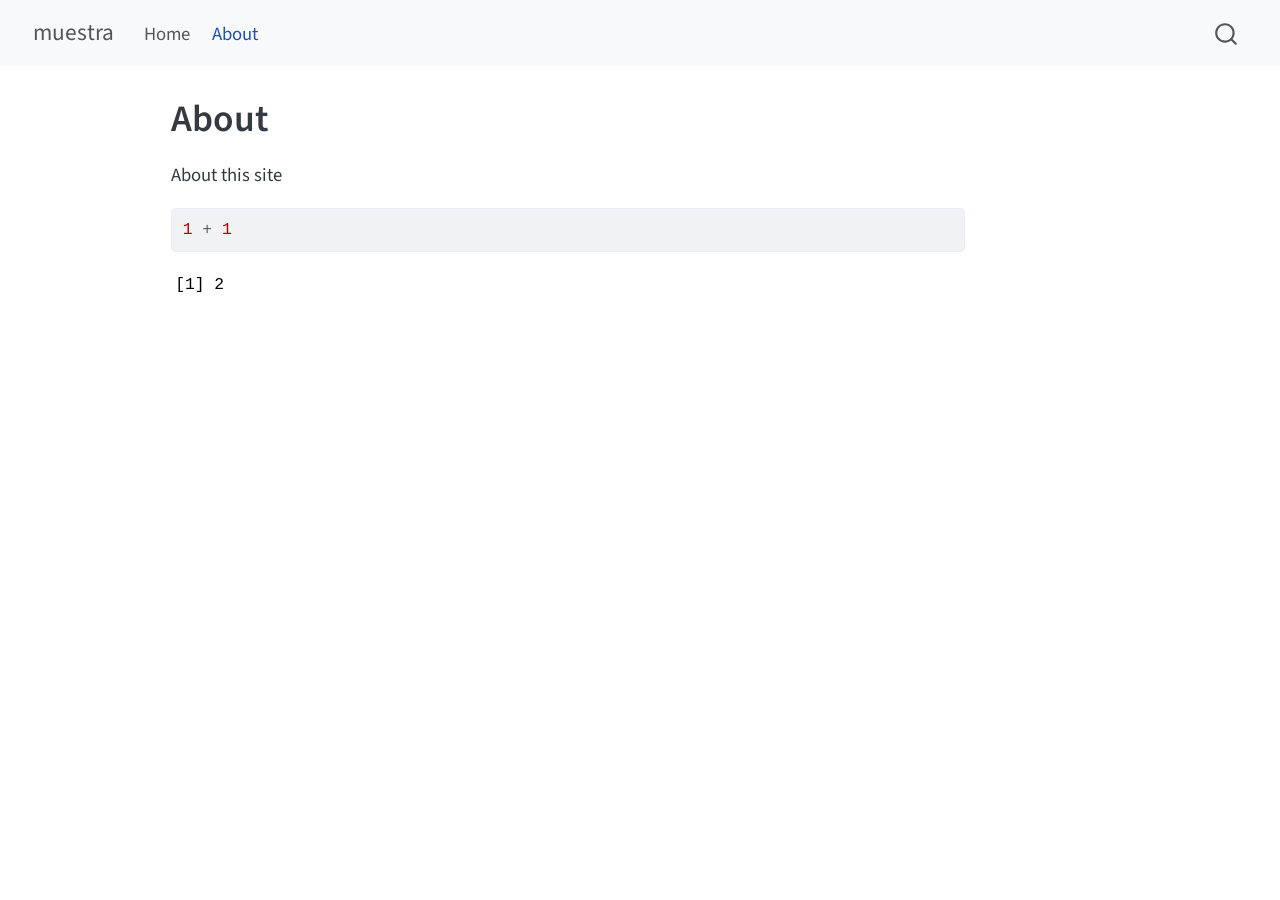
<file: docs/about.html>
<!DOCTYPE html>
<html xmlns="http://www.w3.org/1999/xhtml" lang="en" xml:lang="en"><head>

<meta charset="utf-8">
<meta name="generator" content="quarto-1.4.553">

<meta name="viewport" content="width=device-width, initial-scale=1.0, user-scalable=yes">


<title>muestra - About</title>
<style>
code{white-space: pre-wrap;}
span.smallcaps{font-variant: small-caps;}
div.columns{display: flex; gap: min(4vw, 1.5em);}
div.column{flex: auto; overflow-x: auto;}
div.hanging-indent{margin-left: 1.5em; text-indent: -1.5em;}
ul.task-list{list-style: none;}
ul.task-list li input[type="checkbox"] {
  width: 0.8em;
  margin: 0 0.8em 0.2em -1em; /* quarto-specific, see https://github.com/quarto-dev/quarto-cli/issues/4556 */ 
  vertical-align: middle;
}
/* CSS for syntax highlighting */
pre > code.sourceCode { white-space: pre; position: relative; }
pre > code.sourceCode > span { line-height: 1.25; }
pre > code.sourceCode > span:empty { height: 1.2em; }
.sourceCode { overflow: visible; }
code.sourceCode > span { color: inherit; text-decoration: inherit; }
div.sourceCode { margin: 1em 0; }
pre.sourceCode { margin: 0; }
@media screen {
div.sourceCode { overflow: auto; }
}
@media print {
pre > code.sourceCode { white-space: pre-wrap; }
pre > code.sourceCode > span { text-indent: -5em; padding-left: 5em; }
}
pre.numberSource code
  { counter-reset: source-line 0; }
pre.numberSource code > span
  { position: relative; left: -4em; counter-increment: source-line; }
pre.numberSource code > span > a:first-child::before
  { content: counter(source-line);
    position: relative; left: -1em; text-align: right; vertical-align: baseline;
    border: none; display: inline-block;
    -webkit-touch-callout: none; -webkit-user-select: none;
    -khtml-user-select: none; -moz-user-select: none;
    -ms-user-select: none; user-select: none;
    padding: 0 4px; width: 4em;
  }
pre.numberSource { margin-left: 3em;  padding-left: 4px; }
div.sourceCode
  {   }
@media screen {
pre > code.sourceCode > span > a:first-child::before { text-decoration: underline; }
}
</style>


<script src="site_libs/quarto-nav/quarto-nav.js"></script>
<script src="site_libs/quarto-nav/headroom.min.js"></script>
<script src="site_libs/clipboard/clipboard.min.js"></script>
<script src="site_libs/quarto-search/autocomplete.umd.js"></script>
<script src="site_libs/quarto-search/fuse.min.js"></script>
<script src="site_libs/quarto-search/quarto-search.js"></script>
<meta name="quarto:offset" content="./">
<script src="site_libs/quarto-html/quarto.js"></script>
<script src="site_libs/quarto-html/popper.min.js"></script>
<script src="site_libs/quarto-html/tippy.umd.min.js"></script>
<script src="site_libs/quarto-html/anchor.min.js"></script>
<link href="site_libs/quarto-html/tippy.css" rel="stylesheet">
<link href="site_libs/quarto-html/quarto-syntax-highlighting.css" rel="stylesheet" id="quarto-text-highlighting-styles">
<script src="site_libs/bootstrap/bootstrap.min.js"></script>
<link href="site_libs/bootstrap/bootstrap-icons.css" rel="stylesheet">
<link href="site_libs/bootstrap/bootstrap.min.css" rel="stylesheet" id="quarto-bootstrap" data-mode="light">
<script id="quarto-search-options" type="application/json">{
  "location": "navbar",
  "copy-button": false,
  "collapse-after": 3,
  "panel-placement": "end",
  "type": "overlay",
  "limit": 50,
  "keyboard-shortcut": [
    "f",
    "/",
    "s"
  ],
  "show-item-context": false,
  "language": {
    "search-no-results-text": "No results",
    "search-matching-documents-text": "matching documents",
    "search-copy-link-title": "Copy link to search",
    "search-hide-matches-text": "Hide additional matches",
    "search-more-match-text": "more match in this document",
    "search-more-matches-text": "more matches in this document",
    "search-clear-button-title": "Clear",
    "search-text-placeholder": "",
    "search-detached-cancel-button-title": "Cancel",
    "search-submit-button-title": "Submit",
    "search-label": "Search"
  }
}</script>


<link rel="stylesheet" href="styles.css">
</head>

<body class="nav-fixed">

<div id="quarto-search-results"></div>
  <header id="quarto-header" class="headroom fixed-top">
    <nav class="navbar navbar-expand-lg " data-bs-theme="dark">
      <div class="navbar-container container-fluid">
      <div class="navbar-brand-container mx-auto">
    <a class="navbar-brand" href="./index.html">
    <span class="navbar-title">muestra</span>
    </a>
  </div>
            <div id="quarto-search" class="" title="Search"></div>
          <button class="navbar-toggler" type="button" data-bs-toggle="collapse" data-bs-target="#navbarCollapse" aria-controls="navbarCollapse" aria-expanded="false" aria-label="Toggle navigation" onclick="if (window.quartoToggleHeadroom) { window.quartoToggleHeadroom(); }">
  <span class="navbar-toggler-icon"></span>
</button>
          <div class="collapse navbar-collapse" id="navbarCollapse">
            <ul class="navbar-nav navbar-nav-scroll me-auto">
  <li class="nav-item">
    <a class="nav-link" href="./index.html"> 
<span class="menu-text">Home</span></a>
  </li>  
  <li class="nav-item">
    <a class="nav-link active" href="./about.html" aria-current="page"> 
<span class="menu-text">About</span></a>
  </li>  
</ul>
          </div> <!-- /navcollapse -->
          <div class="quarto-navbar-tools">
</div>
      </div> <!-- /container-fluid -->
    </nav>
</header>
<!-- content -->
<div id="quarto-content" class="quarto-container page-columns page-rows-contents page-layout-article page-navbar">
<!-- sidebar -->
<!-- margin-sidebar -->
    <div id="quarto-margin-sidebar" class="sidebar margin-sidebar">
        
    </div>
<!-- main -->
<main class="content" id="quarto-document-content">

<header id="title-block-header" class="quarto-title-block default">
<div class="quarto-title">
<h1 class="title">About</h1>
</div>



<div class="quarto-title-meta">

    
  
    
  </div>
  


</header>


<p>About this site</p>
<div class="cell">
<div class="sourceCode cell-code" id="cb1"><pre class="sourceCode r code-with-copy"><code class="sourceCode r"><span id="cb1-1"><a href="#cb1-1" aria-hidden="true" tabindex="-1"></a><span class="dv">1</span> <span class="sc">+</span> <span class="dv">1</span></span></code><button title="Copy to Clipboard" class="code-copy-button"><i class="bi"></i></button></pre></div>
<div class="cell-output cell-output-stdout">
<pre><code>[1] 2</code></pre>
</div>
</div>



</main> <!-- /main -->
<script id="quarto-html-after-body" type="application/javascript">
window.document.addEventListener("DOMContentLoaded", function (event) {
  const toggleBodyColorMode = (bsSheetEl) => {
    const mode = bsSheetEl.getAttribute("data-mode");
    const bodyEl = window.document.querySelector("body");
    if (mode === "dark") {
      bodyEl.classList.add("quarto-dark");
      bodyEl.classList.remove("quarto-light");
    } else {
      bodyEl.classList.add("quarto-light");
      bodyEl.classList.remove("quarto-dark");
    }
  }
  const toggleBodyColorPrimary = () => {
    const bsSheetEl = window.document.querySelector("link#quarto-bootstrap");
    if (bsSheetEl) {
      toggleBodyColorMode(bsSheetEl);
    }
  }
  toggleBodyColorPrimary();  
  const icon = "";
  const anchorJS = new window.AnchorJS();
  anchorJS.options = {
    placement: 'right',
    icon: icon
  };
  anchorJS.add('.anchored');
  const isCodeAnnotation = (el) => {
    for (const clz of el.classList) {
      if (clz.startsWith('code-annotation-')) {                     
        return true;
      }
    }
    return false;
  }
  const clipboard = new window.ClipboardJS('.code-copy-button', {
    text: function(trigger) {
      const codeEl = trigger.previousElementSibling.cloneNode(true);
      for (const childEl of codeEl.children) {
        if (isCodeAnnotation(childEl)) {
          childEl.remove();
        }
      }
      return codeEl.innerText;
    }
  });
  clipboard.on('success', function(e) {
    // button target
    const button = e.trigger;
    // don't keep focus
    button.blur();
    // flash "checked"
    button.classList.add('code-copy-button-checked');
    var currentTitle = button.getAttribute("title");
    button.setAttribute("title", "Copied!");
    let tooltip;
    if (window.bootstrap) {
      button.setAttribute("data-bs-toggle", "tooltip");
      button.setAttribute("data-bs-placement", "left");
      button.setAttribute("data-bs-title", "Copied!");
      tooltip = new bootstrap.Tooltip(button, 
        { trigger: "manual", 
          customClass: "code-copy-button-tooltip",
          offset: [0, -8]});
      tooltip.show();    
    }
    setTimeout(function() {
      if (tooltip) {
        tooltip.hide();
        button.removeAttribute("data-bs-title");
        button.removeAttribute("data-bs-toggle");
        button.removeAttribute("data-bs-placement");
      }
      button.setAttribute("title", currentTitle);
      button.classList.remove('code-copy-button-checked');
    }, 1000);
    // clear code selection
    e.clearSelection();
  });
    var localhostRegex = new RegExp(/^(?:http|https):\/\/localhost\:?[0-9]*\//);
    var mailtoRegex = new RegExp(/^mailto:/);
      var filterRegex = new RegExp('/' + window.location.host + '/');
    var isInternal = (href) => {
        return filterRegex.test(href) || localhostRegex.test(href) || mailtoRegex.test(href);
    }
    // Inspect non-navigation links and adorn them if external
 	var links = window.document.querySelectorAll('a[href]:not(.nav-link):not(.navbar-brand):not(.toc-action):not(.sidebar-link):not(.sidebar-item-toggle):not(.pagination-link):not(.no-external):not([aria-hidden]):not(.dropdown-item):not(.quarto-navigation-tool)');
    for (var i=0; i<links.length; i++) {
      const link = links[i];
      if (!isInternal(link.href)) {
        // undo the damage that might have been done by quarto-nav.js in the case of
        // links that we want to consider external
        if (link.dataset.originalHref !== undefined) {
          link.href = link.dataset.originalHref;
        }
      }
    }
  function tippyHover(el, contentFn, onTriggerFn, onUntriggerFn) {
    const config = {
      allowHTML: true,
      maxWidth: 500,
      delay: 100,
      arrow: false,
      appendTo: function(el) {
          return el.parentElement;
      },
      interactive: true,
      interactiveBorder: 10,
      theme: 'quarto',
      placement: 'bottom-start',
    };
    if (contentFn) {
      config.content = contentFn;
    }
    if (onTriggerFn) {
      config.onTrigger = onTriggerFn;
    }
    if (onUntriggerFn) {
      config.onUntrigger = onUntriggerFn;
    }
    window.tippy(el, config); 
  }
  const noterefs = window.document.querySelectorAll('a[role="doc-noteref"]');
  for (var i=0; i<noterefs.length; i++) {
    const ref = noterefs[i];
    tippyHover(ref, function() {
      // use id or data attribute instead here
      let href = ref.getAttribute('data-footnote-href') || ref.getAttribute('href');
      try { href = new URL(href).hash; } catch {}
      const id = href.replace(/^#\/?/, "");
      const note = window.document.getElementById(id);
      if (note) {
        return note.innerHTML;
      } else {
        return "";
      }
    });
  }
  const xrefs = window.document.querySelectorAll('a.quarto-xref');
  const processXRef = (id, note) => {
    // Strip column container classes
    const stripColumnClz = (el) => {
      el.classList.remove("page-full", "page-columns");
      if (el.children) {
        for (const child of el.children) {
          stripColumnClz(child);
        }
      }
    }
    stripColumnClz(note)
    if (id === null || id.startsWith('sec-')) {
      // Special case sections, only their first couple elements
      const container = document.createElement("div");
      if (note.children && note.children.length > 2) {
        container.appendChild(note.children[0].cloneNode(true));
        for (let i = 1; i < note.children.length; i++) {
          const child = note.children[i];
          if (child.tagName === "P" && child.innerText === "") {
            continue;
          } else {
            container.appendChild(child.cloneNode(true));
            break;
          }
        }
        if (window.Quarto?.typesetMath) {
          window.Quarto.typesetMath(container);
        }
        return container.innerHTML
      } else {
        if (window.Quarto?.typesetMath) {
          window.Quarto.typesetMath(note);
        }
        return note.innerHTML;
      }
    } else {
      // Remove any anchor links if they are present
      const anchorLink = note.querySelector('a.anchorjs-link');
      if (anchorLink) {
        anchorLink.remove();
      }
      if (window.Quarto?.typesetMath) {
        window.Quarto.typesetMath(note);
      }
      // TODO in 1.5, we should make sure this works without a callout special case
      if (note.classList.contains("callout")) {
        return note.outerHTML;
      } else {
        return note.innerHTML;
      }
    }
  }
  for (var i=0; i<xrefs.length; i++) {
    const xref = xrefs[i];
    tippyHover(xref, undefined, function(instance) {
      instance.disable();
      let url = xref.getAttribute('href');
      let hash = undefined; 
      if (url.startsWith('#')) {
        hash = url;
      } else {
        try { hash = new URL(url).hash; } catch {}
      }
      if (hash) {
        const id = hash.replace(/^#\/?/, "");
        const note = window.document.getElementById(id);
        if (note !== null) {
          try {
            const html = processXRef(id, note.cloneNode(true));
            instance.setContent(html);
          } finally {
            instance.enable();
            instance.show();
          }
        } else {
          // See if we can fetch this
          fetch(url.split('#')[0])
          .then(res => res.text())
          .then(html => {
            const parser = new DOMParser();
            const htmlDoc = parser.parseFromString(html, "text/html");
            const note = htmlDoc.getElementById(id);
            if (note !== null) {
              const html = processXRef(id, note);
              instance.setContent(html);
            } 
          }).finally(() => {
            instance.enable();
            instance.show();
          });
        }
      } else {
        // See if we can fetch a full url (with no hash to target)
        // This is a special case and we should probably do some content thinning / targeting
        fetch(url)
        .then(res => res.text())
        .then(html => {
          const parser = new DOMParser();
          const htmlDoc = parser.parseFromString(html, "text/html");
          const note = htmlDoc.querySelector('main.content');
          if (note !== null) {
            // This should only happen for chapter cross references
            // (since there is no id in the URL)
            // remove the first header
            if (note.children.length > 0 && note.children[0].tagName === "HEADER") {
              note.children[0].remove();
            }
            const html = processXRef(null, note);
            instance.setContent(html);
          } 
        }).finally(() => {
          instance.enable();
          instance.show();
        });
      }
    }, function(instance) {
    });
  }
      let selectedAnnoteEl;
      const selectorForAnnotation = ( cell, annotation) => {
        let cellAttr = 'data-code-cell="' + cell + '"';
        let lineAttr = 'data-code-annotation="' +  annotation + '"';
        const selector = 'span[' + cellAttr + '][' + lineAttr + ']';
        return selector;
      }
      const selectCodeLines = (annoteEl) => {
        const doc = window.document;
        const targetCell = annoteEl.getAttribute("data-target-cell");
        const targetAnnotation = annoteEl.getAttribute("data-target-annotation");
        const annoteSpan = window.document.querySelector(selectorForAnnotation(targetCell, targetAnnotation));
        const lines = annoteSpan.getAttribute("data-code-lines").split(",");
        const lineIds = lines.map((line) => {
          return targetCell + "-" + line;
        })
        let top = null;
        let height = null;
        let parent = null;
        if (lineIds.length > 0) {
            //compute the position of the single el (top and bottom and make a div)
            const el = window.document.getElementById(lineIds[0]);
            top = el.offsetTop;
            height = el.offsetHeight;
            parent = el.parentElement.parentElement;
          if (lineIds.length > 1) {
            const lastEl = window.document.getElementById(lineIds[lineIds.length - 1]);
            const bottom = lastEl.offsetTop + lastEl.offsetHeight;
            height = bottom - top;
          }
          if (top !== null && height !== null && parent !== null) {
            // cook up a div (if necessary) and position it 
            let div = window.document.getElementById("code-annotation-line-highlight");
            if (div === null) {
              div = window.document.createElement("div");
              div.setAttribute("id", "code-annotation-line-highlight");
              div.style.position = 'absolute';
              parent.appendChild(div);
            }
            div.style.top = top - 2 + "px";
            div.style.height = height + 4 + "px";
            div.style.left = 0;
            let gutterDiv = window.document.getElementById("code-annotation-line-highlight-gutter");
            if (gutterDiv === null) {
              gutterDiv = window.document.createElement("div");
              gutterDiv.setAttribute("id", "code-annotation-line-highlight-gutter");
              gutterDiv.style.position = 'absolute';
              const codeCell = window.document.getElementById(targetCell);
              const gutter = codeCell.querySelector('.code-annotation-gutter');
              gutter.appendChild(gutterDiv);
            }
            gutterDiv.style.top = top - 2 + "px";
            gutterDiv.style.height = height + 4 + "px";
          }
          selectedAnnoteEl = annoteEl;
        }
      };
      const unselectCodeLines = () => {
        const elementsIds = ["code-annotation-line-highlight", "code-annotation-line-highlight-gutter"];
        elementsIds.forEach((elId) => {
          const div = window.document.getElementById(elId);
          if (div) {
            div.remove();
          }
        });
        selectedAnnoteEl = undefined;
      };
        // Handle positioning of the toggle
    window.addEventListener(
      "resize",
      throttle(() => {
        elRect = undefined;
        if (selectedAnnoteEl) {
          selectCodeLines(selectedAnnoteEl);
        }
      }, 10)
    );
    function throttle(fn, ms) {
    let throttle = false;
    let timer;
      return (...args) => {
        if(!throttle) { // first call gets through
            fn.apply(this, args);
            throttle = true;
        } else { // all the others get throttled
            if(timer) clearTimeout(timer); // cancel #2
            timer = setTimeout(() => {
              fn.apply(this, args);
              timer = throttle = false;
            }, ms);
        }
      };
    }
      // Attach click handler to the DT
      const annoteDls = window.document.querySelectorAll('dt[data-target-cell]');
      for (const annoteDlNode of annoteDls) {
        annoteDlNode.addEventListener('click', (event) => {
          const clickedEl = event.target;
          if (clickedEl !== selectedAnnoteEl) {
            unselectCodeLines();
            const activeEl = window.document.querySelector('dt[data-target-cell].code-annotation-active');
            if (activeEl) {
              activeEl.classList.remove('code-annotation-active');
            }
            selectCodeLines(clickedEl);
            clickedEl.classList.add('code-annotation-active');
          } else {
            // Unselect the line
            unselectCodeLines();
            clickedEl.classList.remove('code-annotation-active');
          }
        });
      }
  const findCites = (el) => {
    const parentEl = el.parentElement;
    if (parentEl) {
      const cites = parentEl.dataset.cites;
      if (cites) {
        return {
          el,
          cites: cites.split(' ')
        };
      } else {
        return findCites(el.parentElement)
      }
    } else {
      return undefined;
    }
  };
  var bibliorefs = window.document.querySelectorAll('a[role="doc-biblioref"]');
  for (var i=0; i<bibliorefs.length; i++) {
    const ref = bibliorefs[i];
    const citeInfo = findCites(ref);
    if (citeInfo) {
      tippyHover(citeInfo.el, function() {
        var popup = window.document.createElement('div');
        citeInfo.cites.forEach(function(cite) {
          var citeDiv = window.document.createElement('div');
          citeDiv.classList.add('hanging-indent');
          citeDiv.classList.add('csl-entry');
          var biblioDiv = window.document.getElementById('ref-' + cite);
          if (biblioDiv) {
            citeDiv.innerHTML = biblioDiv.innerHTML;
          }
          popup.appendChild(citeDiv);
        });
        return popup.innerHTML;
      });
    }
  }
});
</script>
</div> <!-- /content -->




</body></html>
</file>
<file: docs/site_libs/quarto-html/tippy.css>
.tippy-box[data-animation=fade][data-state=hidden]{opacity:0}[data-tippy-root]{max-width:calc(100vw - 10px)}.tippy-box{position:relative;background-color:#333;color:#fff;border-radius:4px;font-size:14px;line-height:1.4;white-space:normal;outline:0;transition-property:transform,visibility,opacity}.tippy-box[data-placement^=top]>.tippy-arrow{bottom:0}.tippy-box[data-placement^=top]>.tippy-arrow:before{bottom:-7px;left:0;border-width:8px 8px 0;border-top-color:initial;transform-origin:center top}.tippy-box[data-placement^=bottom]>.tippy-arrow{top:0}.tippy-box[data-placement^=bottom]>.tippy-arrow:before{top:-7px;left:0;border-width:0 8px 8px;border-bottom-color:initial;transform-origin:center bottom}.tippy-box[data-placement^=left]>.tippy-arrow{right:0}.tippy-box[data-placement^=left]>.tippy-arrow:before{border-width:8px 0 8px 8px;border-left-color:initial;right:-7px;transform-origin:center left}.tippy-box[data-placement^=right]>.tippy-arrow{left:0}.tippy-box[data-placement^=right]>.tippy-arrow:before{left:-7px;border-width:8px 8px 8px 0;border-right-color:initial;transform-origin:center right}.tippy-box[data-inertia][data-state=visible]{transition-timing-function:cubic-bezier(.54,1.5,.38,1.11)}.tippy-arrow{width:16px;height:16px;color:#333}.tippy-arrow:before{content:"";position:absolute;border-color:transparent;border-style:solid}.tippy-content{position:relative;padding:5px 9px;z-index:1}
</file>
<file: docs/site_libs/quarto-html/quarto-syntax-highlighting.css>
/* quarto syntax highlight colors */
:root {
  --quarto-hl-ot-color: #003B4F;
  --quarto-hl-at-color: #657422;
  --quarto-hl-ss-color: #20794D;
  --quarto-hl-an-color: #5E5E5E;
  --quarto-hl-fu-color: #4758AB;
  --quarto-hl-st-color: #20794D;
  --quarto-hl-cf-color: #003B4F;
  --quarto-hl-op-color: #5E5E5E;
  --quarto-hl-er-color: #AD0000;
  --quarto-hl-bn-color: #AD0000;
  --quarto-hl-al-color: #AD0000;
  --quarto-hl-va-color: #111111;
  --quarto-hl-bu-color: inherit;
  --quarto-hl-ex-color: inherit;
  --quarto-hl-pp-color: #AD0000;
  --quarto-hl-in-color: #5E5E5E;
  --quarto-hl-vs-color: #20794D;
  --quarto-hl-wa-color: #5E5E5E;
  --quarto-hl-do-color: #5E5E5E;
  --quarto-hl-im-color: #00769E;
  --quarto-hl-ch-color: #20794D;
  --quarto-hl-dt-color: #AD0000;
  --quarto-hl-fl-color: #AD0000;
  --quarto-hl-co-color: #5E5E5E;
  --quarto-hl-cv-color: #5E5E5E;
  --quarto-hl-cn-color: #8f5902;
  --quarto-hl-sc-color: #5E5E5E;
  --quarto-hl-dv-color: #AD0000;
  --quarto-hl-kw-color: #003B4F;
}

/* other quarto variables */
:root {
  --quarto-font-monospace: SFMono-Regular, Menlo, Monaco, Consolas, "Liberation Mono", "Courier New", monospace;
}

pre > code.sourceCode > span {
  color: #003B4F;
}

code span {
  color: #003B4F;
}

code.sourceCode > span {
  color: #003B4F;
}

div.sourceCode,
div.sourceCode pre.sourceCode {
  color: #003B4F;
}

code span.ot {
  color: #003B4F;
  font-style: inherit;
}

code span.at {
  color: #657422;
  font-style: inherit;
}

code span.ss {
  color: #20794D;
  font-style: inherit;
}

code span.an {
  color: #5E5E5E;
  font-style: inherit;
}

code span.fu {
  color: #4758AB;
  font-style: inherit;
}

code span.st {
  color: #20794D;
  font-style: inherit;
}

code span.cf {
  color: #003B4F;
  font-style: inherit;
}

code span.op {
  color: #5E5E5E;
  font-style: inherit;
}

code span.er {
  color: #AD0000;
  font-style: inherit;
}

code span.bn {
  color: #AD0000;
  font-style: inherit;
}

code span.al {
  color: #AD0000;
  font-style: inherit;
}

code span.va {
  color: #111111;
  font-style: inherit;
}

code span.bu {
  font-style: inherit;
}

code span.ex {
  font-style: inherit;
}

code span.pp {
  color: #AD0000;
  font-style: inherit;
}

code span.in {
  color: #5E5E5E;
  font-style: inherit;
}

code span.vs {
  color: #20794D;
  font-style: inherit;
}

code span.wa {
  color: #5E5E5E;
  font-style: italic;
}

code span.do {
  color: #5E5E5E;
  font-style: italic;
}

code span.im {
  color: #00769E;
  font-style: inherit;
}

code span.ch {
  color: #20794D;
  font-style: inherit;
}

code span.dt {
  color: #AD0000;
  font-style: inherit;
}

code span.fl {
  color: #AD0000;
  font-style: inherit;
}

code span.co {
  color: #5E5E5E;
  font-style: inherit;
}

code span.cv {
  color: #5E5E5E;
  font-style: italic;
}

code span.cn {
  color: #8f5902;
  font-style: inherit;
}

code span.sc {
  color: #5E5E5E;
  font-style: inherit;
}

code span.dv {
  color: #AD0000;
  font-style: inherit;
}

code span.kw {
  color: #003B4F;
  font-style: inherit;
}

.prevent-inlining {
  content: "</";
}

/*# sourceMappingURL=debc5d5d77c3f9108843748ff7464032.css.map */
</file>
<file: docs/styles.css>
/* css styles */
</file>
